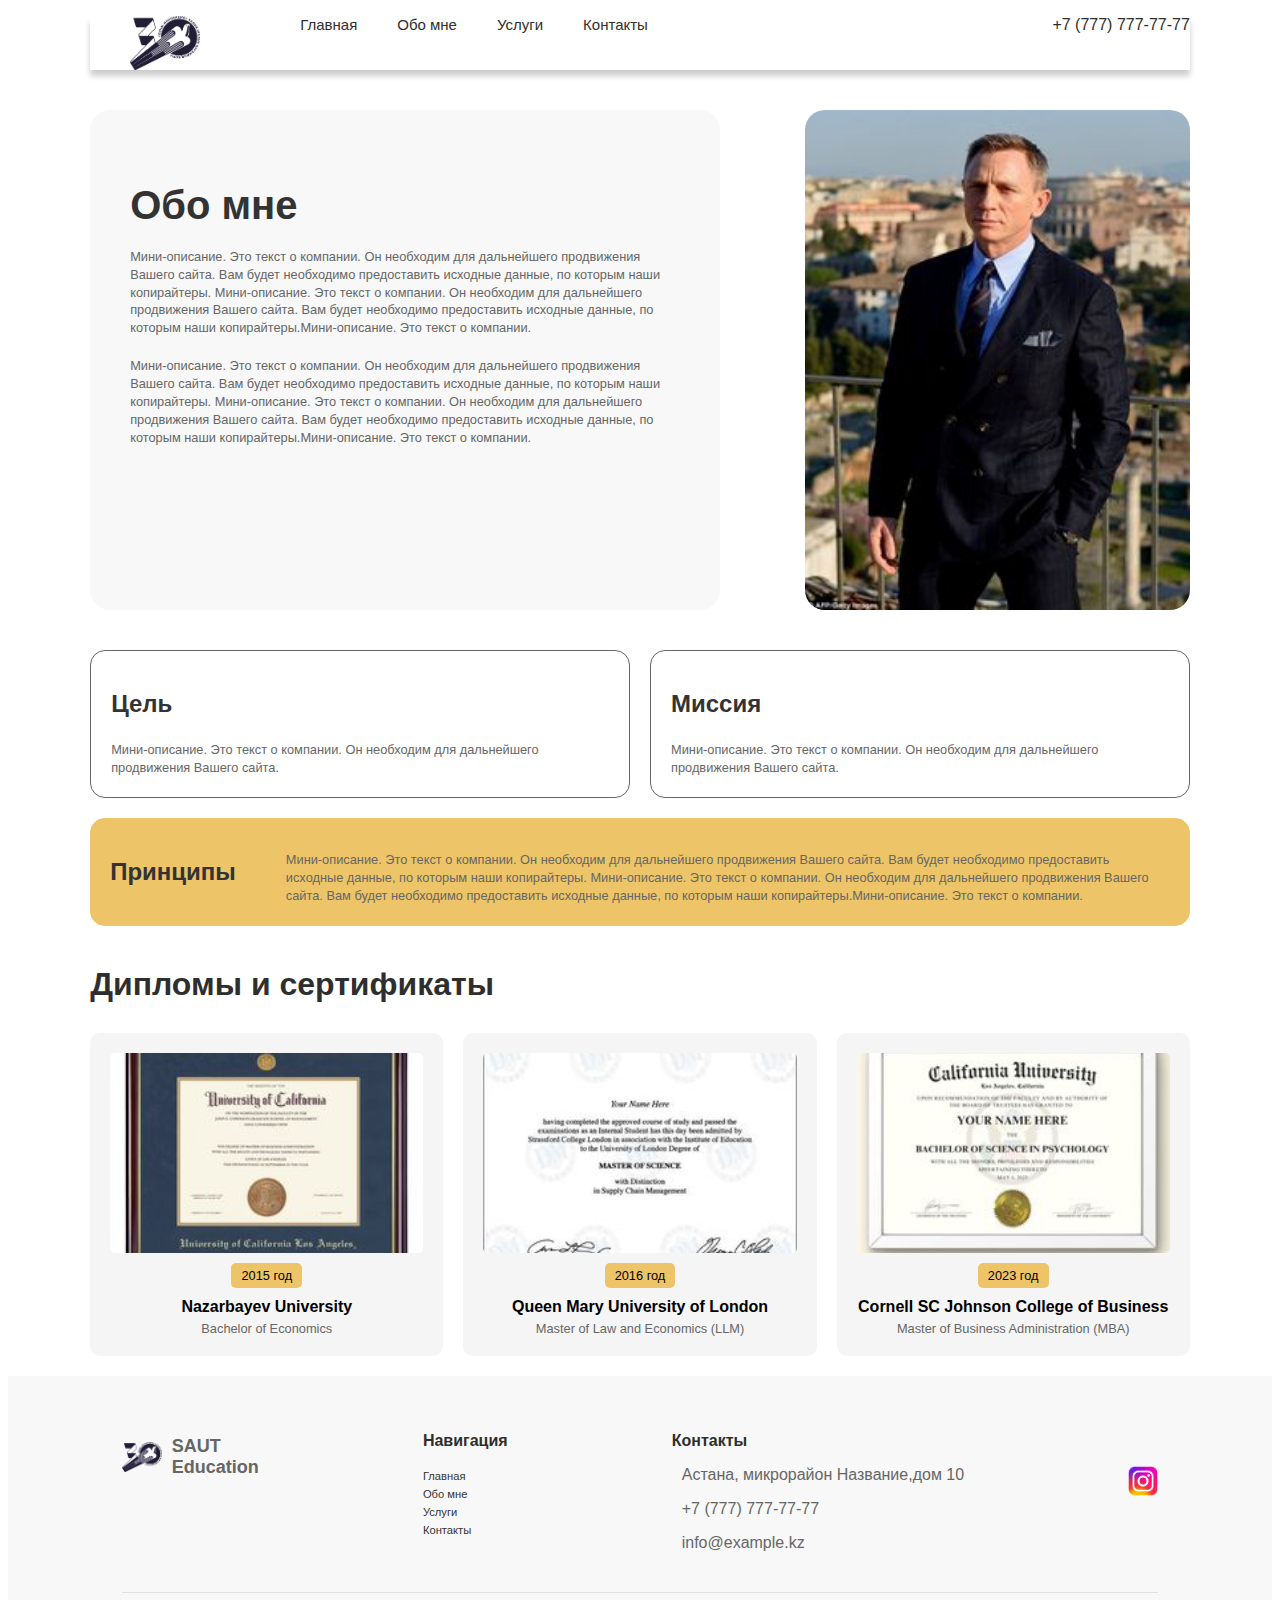
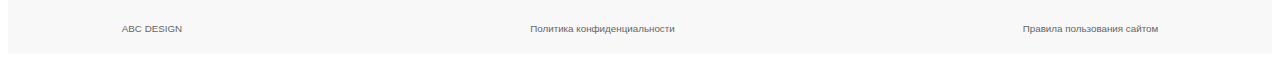
<file: page2.html>
<!DOCTYPE html>
<html lang="en">
  <head>
    <meta charset="UTF-8" />
    <meta name="viewport" content="width=device-width, initial-scale=1.0" />
    <title>page1</title>
    <link rel="stylesheet" href="pages.css" />
  </head>
  <body>
    <script src="script.js"></script>
    <header>
      <nav class="nav-header">
        <ul>
          <img
            src="./images/logos/katev.png"
            alt="SAUT Education Logo"
            width="70px"
            height="auto"
          />

          <li><a href="#">Главная</a></li>
          <li><a href="#">Обо мне</a></li>
          <li><a href="#">Услуги</a></li>
          <li><a href="#">Контакты</a></li>

          <div class="contact-info">
            <a href="tel:+77777777777">+7 (777) 777-77-77</a>
          </div>
        </ul>
      </nav>
    </header>
    <main>
      <section class="about-me">
        <div class="about-content">
          <h2>Обо мне</h2>
          <p>
            Мини-описание. Это текст о компании. Он необходим для дальнейшего
            продвижения Вашего сайта. Вам будет необходимо предоставить исходные
            данные, по которым наши копирайтеры. Мини-описание. Это текст о
            компании. Он необходим для дальнейшего продвижения Вашего сайта. Вам
            будет необходимо предоставить исходные данные, по которым наши
            копирайтеры.Мини-описание. Это текст о компании.
          </p>
          <p>
            Мини-описание. Это текст о компании. Он необходим для дальнейшего
            продвижения Вашего сайта. Вам будет необходимо предоставить исходные
            данные, по которым наши копирайтеры. Мини-описание. Это текст о
            компании. Он необходим для дальнейшего продвижения Вашего сайта. Вам
            будет необходимо предоставить исходные данные, по которым наши
            копирайтеры.Мини-описание. Это текст о компании.
          </p>
        </div>
        <div class="about-image">
          <img src="./images/logos/about-me.jpg" alt="Профессиональное фото" />
        </div>
      </section>

      <section class="company-info">
        <div class="info-container">
          <div class="info-card">
            <h2>Цель</h2>
            <p>
              Мини-описание. Это текст о компании. Он необходим для дальнейшего
              продвижения Вашего сайта.
            </p>
          </div>
          <div class="info-card">
            <h2>Миссия</h2>
            <p>
              Мини-описание. Это текст о компании. Он необходим для дальнейшего
              продвижения Вашего сайта.
            </p>
          </div>
        </div>
        <div class="principles">
          <h2>Принципы</h2>
          <p>
            Мини-описание. Это текст о компании. Он необходим для дальнейшего
            продвижения Вашего сайта. Вам будет необходимо предоставить исходные
            данные, по которым наши копирайтеры. Мини-описание. Это текст о
            компании. Он необходим для дальнейшего продвижения Вашего сайта. Вам
            будет необходимо предоставить исходные данные, по которым наши
            копирайтеры.Мини-описание. Это текст о компании.
          </p>
        </div>
      </section>
      <section>
        <h1>Дипломы и сертификаты</h1>

        <div class="certificate-container">
          <div class="certificate">
            <img
              src="./images/logos/nazarbaev.jpg"
              alt="Nazarbayev University Diploma"
            />
            <div class="year">2015 год</div>
            <div class="university">Nazarbayev University</div>
            <div class="degree">Bachelor of Economics</div>
          </div>
          <div class="certificate">
            <img
              src="./images/logos/london.jpg"
              alt="Queen Mary University of London Diploma"
            />
            <div class="year">2016 год</div>
            <div class="university">Queen Mary University of London</div>
            <div class="degree">Master of Law and Economics (LLM)</div>
          </div>
          <div class="certificate">
            <img
              src="./images/logos/colledge.jpg"
              alt="Cornell University Diploma"
            />
            <div class="year">2023 год</div>
            <div class="university">Cornell SC Johnson College of Business</div>
            <div class="degree">Master of Business Administration (MBA)</div>
          </div>
        </div>
      </section>
    </main>
    <footer class="site-footer">
      <div class="footer-content">
        <div class="footer-logo">
          <img src="./images/logos/katev.png" alt="SAUT Education Logo" />
          <span
            >SAUT <br />
            Education</span
          >
        </div>
        <nav class="footer-nav">
          <h3>Навигация</h3>
          <ul>
            <li><a href="#">Главная</a></li>
            <li><a href="#">Обо мне</a></li>
            <li><a href="#">Услуги</a></li>
            <li><a href="#">Контакты</a></li>
          </ul>
        </nav>
        <div class="footer-contact">
          <h3>Контакты</h3>
          <p>
            <i class="icon-location"></i> Астана, микрорайон Название,дом 10
          </p>
          <p><i class="icon-phone"></i> +7 (777) 777-77-77</p>
          <p><i class="icon-email"></i> info@example.kz</p>
        </div>
        <div class="footer-social">
          <a href="#" class="instagram-icon">
            <img src="./images/logos/insta.png" alt="Instagram" />
          </a>
        </div>
      </div>
      <div class="footer-bottom">
        <p>ABC DESIGN</p>
        <p>Политика конфиденциальности</p>
        <p>Правила пользования сайтом</p>
      </div>
    </footer>
  </body>
</html>
</file>
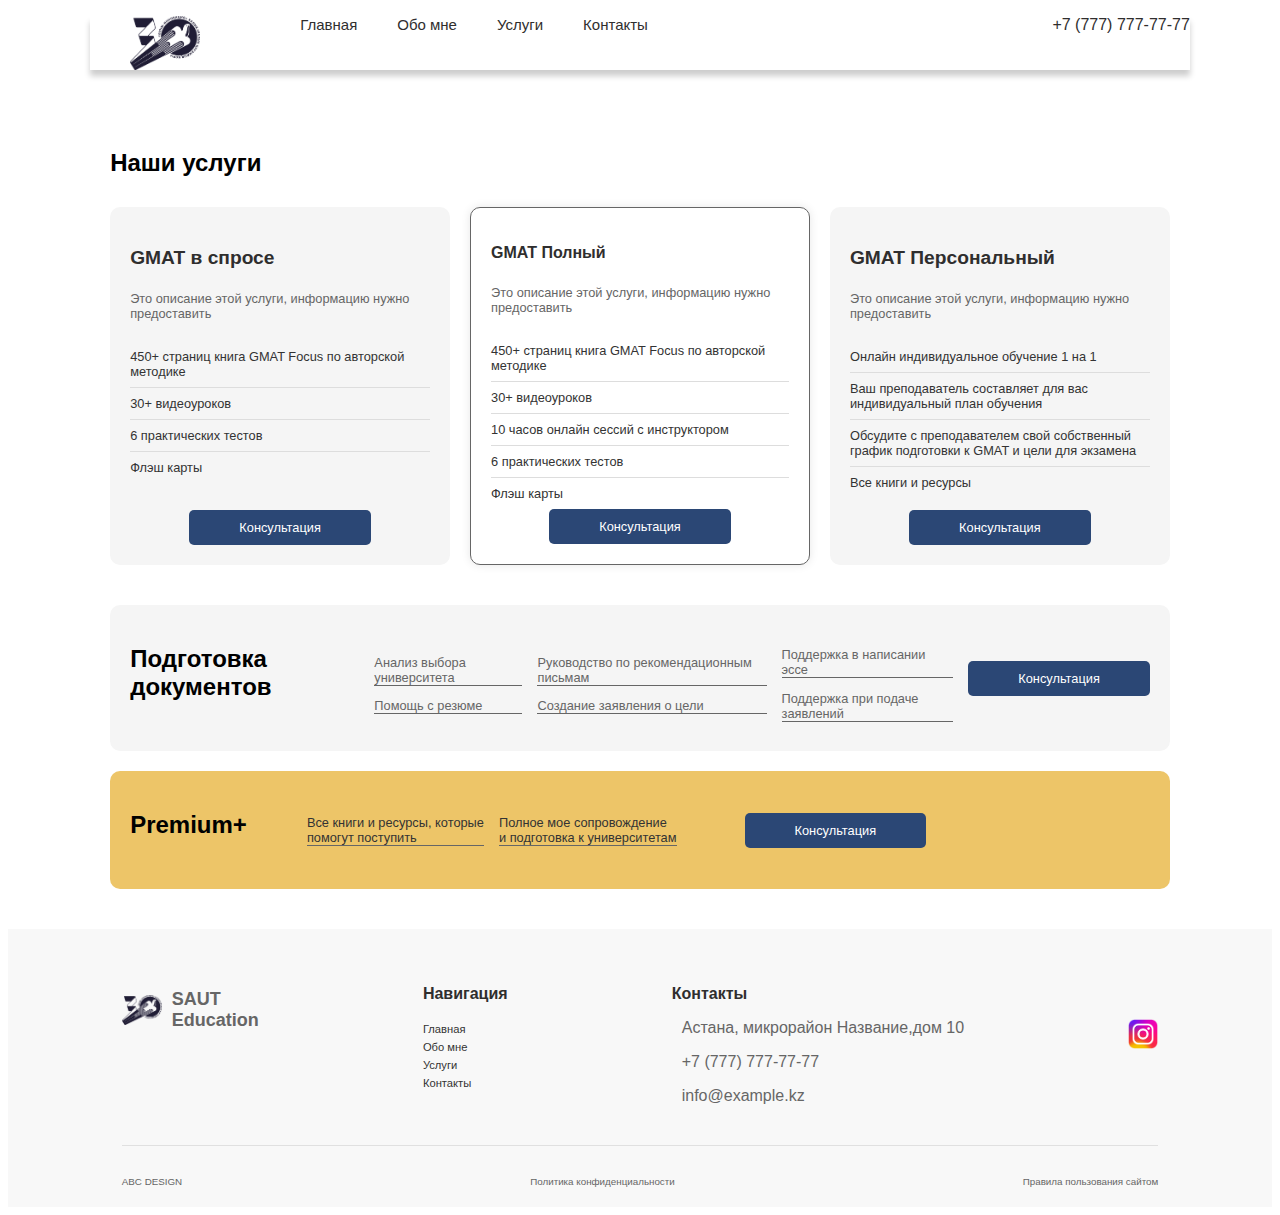
<file: page3.html>
<!DOCTYPE html>
<html lang="en">
  <head>
    <meta charset="UTF-8" />
    <meta name="viewport" content="width=device-width, initial-scale=1.0" />
    <title>page1</title>
    <link rel="stylesheet" href="pages.css" />
  </head>
  <body>
    <script src="script.js"></script>
    <header>
      <nav class="nav-header">
        <ul>
          <img
            src="./images/logos/katev.png"
            alt="SAUT Education Logo"
            width="70px"
            height="auto"
          />

          <li><a href="#">Главная</a></li>
          <li><a href="#">Обо мне</a></li>
          <li><a href="#">Услуги</a></li>
          <li><a href="#">Контакты</a></li>

          <div class="contact-info">
            <a href="tel:+77777777777">+7 (777) 777-77-77</a>
          </div>
        </ul>
      </nav>
    </header>
    <main>
      <section>
        <div class="services">
          <h2 class="services-title">Наши услуги</h2>
          <div class="services-grid">
            <div class="service-card">
              <h3>GMAT в спросе</h3>
              <p>Это описание этой услуги, информацию нужно предоставить</p>
              <ul class="service-card-features">
                <li>450+ страниц книга GMAT Focus по авторской методике</li>
                <li>30+ видеоуроков</li>
                <li>6 практических тестов</li>
                <li>Флэш карты</li>
              </ul>
              <button class="service-card-button">Консультация</button>
            </div>
            <div class="service-card-highlighted">
              <h3>GMAT Полный</h3>
              <p>Это описание этой услуги, информацию нужно предоставить</p>
              <ul class="service-card-features">
                <li>450+ страниц книга GMAT Focus по авторской методике</li>
                <li>30+ видеоуроков</li>
                <li>10 часов онлайн сессий с инструктором</li>
                <li>6 практических тестов</li>
                <li>Флэш карты</li>
              </ul>
              <button class="service-card-button">Консультация</button>
            </div>
            <div class="service-card">
              <h3>GMAT Персональный</h3>
              <p>Это описание этой услуги, информацию нужно предоставить</p>
              <ul class="service-card-features">
                <li>Онлайн индивидуальное обучение 1 на 1</li>
                <li>
                  Ваш преподаватель составляет для вас индивидуальный план
                  обучения
                </li>
                <li>
                  Обсудите с преподавателем свой собственный график подготовки к
                  GMAT и цели для экзамена
                </li>
                <li>Все книги и ресурсы</li>
              </ul>
              <button class="service-card-button">Консультация</button>
            </div>
          </div>
        </div>
      </section>
      <section>
        <div class="services">
          <div class="document-preparation">
            <h2>Подготовка документов</h2>
            <div class="service-items">
              <div>
                <p>Анализ выбора университета</p>
                <p>Помощь с резюме</p>
              </div>
              <div>
                <p>Руководство по рекомендационным письмам</p>
                <p>Создание заявления о цели</p>
              </div>
              <div>
                <p>Поддержка в написании эссе</p>
                <p>Поддержка при подаче заявлений</p>
              </div>
            </div>
            <button class="service-card-button2">Консультация</button>
          </div>

          <div class="premium-service">
            <h2 style="margin-right: 60px">Premium+</h2>
            <div class="premium-items">
              <p>
                Все книги и ресурсы, которые <br />
                помогут поступить
              </p>
              <p>
                Полное мое сопровождение <br />
                и подготовка к университетам
              </p>
            </div>
            <button class="service-card-button2">Консультация</button>
          </div>
        </div>
      </section>
    </main>
    <footer class="site-footer">
      <div class="footer-content">
        <div class="footer-logo">
          <img src="./images/logos/katev.png" alt="SAUT Education Logo" />
          <span
            >SAUT <br />
            Education</span
          >
        </div>
        <nav class="footer-nav">
          <h3>Навигация</h3>
          <ul>
            <li><a href="#">Главная</a></li>
            <li><a href="#">Обо мне</a></li>
            <li><a href="#">Услуги</a></li>
            <li><a href="#">Контакты</a></li>
          </ul>
        </nav>
        <div class="footer-contact">
          <h3>Контакты</h3>
          <p>
            <i class="icon-location"></i> Астана, микрорайон Название,дом 10
          </p>
          <p><i class="icon-phone"></i> +7 (777) 777-77-77</p>
          <p><i class="icon-email"></i> info@example.kz</p>
        </div>
        <div class="footer-social">
          <a href="#" class="instagram-icon">
            <img src="./images/logos/insta.png" alt="Instagram" />
          </a>
        </div>
      </div>
      <div class="footer-bottom">
        <p>ABC DESIGN</p>
        <p>Политика конфиденциальности</p>
        <p>Правила пользования сайтом</p>
      </div>
    </footer>
  </body>
</html>
</file>
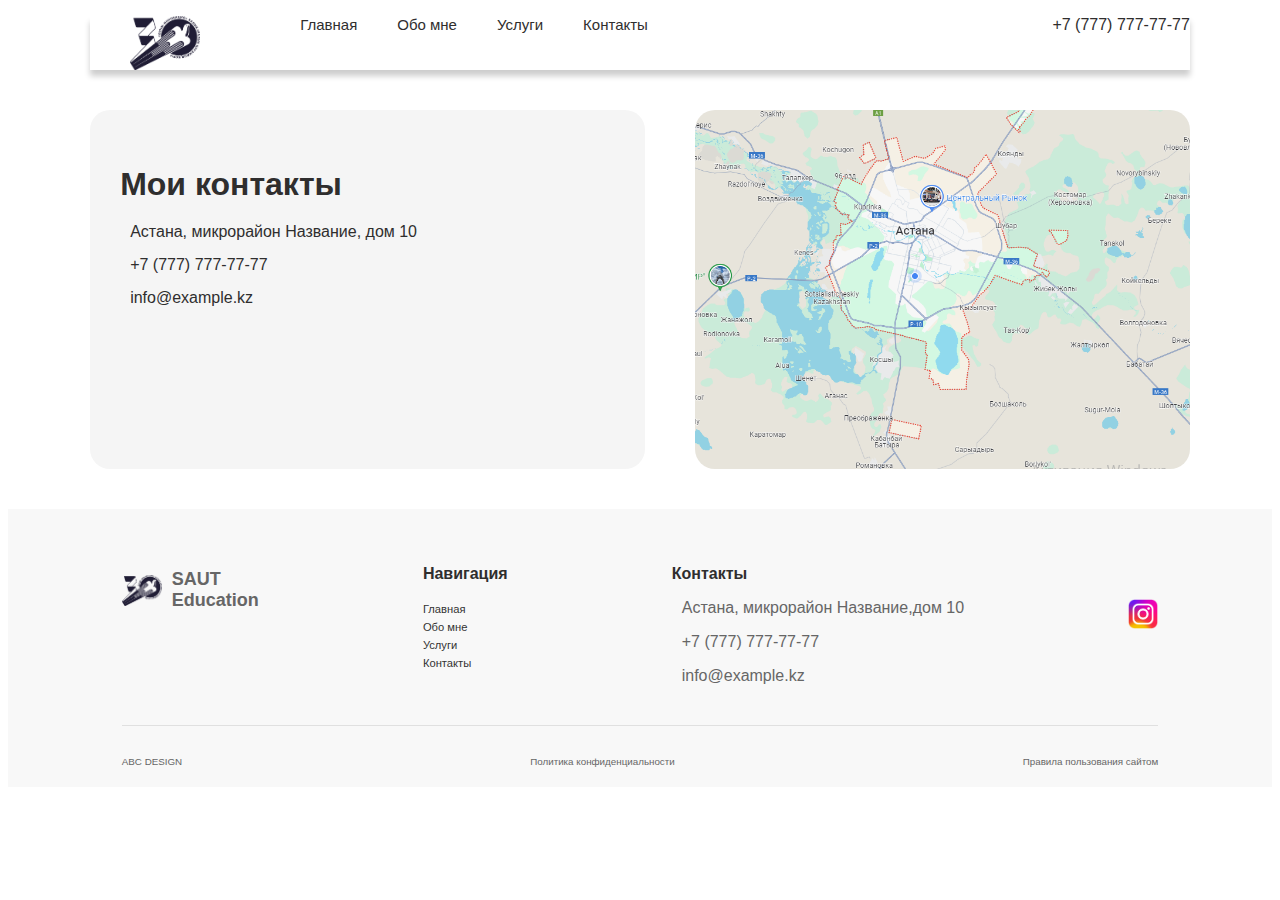
<file: page4.html>
<!DOCTYPE html>
<html lang="en">
  <head>
    <meta charset="UTF-8" />
    <meta name="viewport" content="width=device-width, initial-scale=1.0" />
    <title>page1</title>
    <link rel="stylesheet" href="pages.css" />
  </head>
  <body>
    <script src="script.js"></script>
    <header>
      <nav class="nav-header">
        <ul>
          <img
            src="./images/logos/katev.png"
            alt="SAUT Education Logo"
            width="70px"
            height="auto"
          />

          <li><a href="#">Главная</a></li>
          <li><a href="#">Обо мне</a></li>
          <li><a href="#">Услуги</a></li>
          <li><a href="#">Контакты</a></li>

          <div class="contact-info">
            <a href="tel:+77777777777">+7 (777) 777-77-77</a>
          </div>
        </ul>
      </nav>
    </header>
    <main>
      <section>
        <div class="contact-section">
          <div class="contact-infoo">
            <h2>Мои контакты</h2>
            <ul>
              <li>
                <i></i>
                Астана, микрорайон Название, дом 10
              </li>
              <li>
                <i></i>
                +7 (777) 777-77-77
              </li>
              <li>
                <i></i>
                info@example.kz
              </li>
            </ul>
          </div>
          <div class="map-container">
            <img
              src="./images/logos/astanamap.png"
              alt="Map of Astana"
              class="map-image"
            />
          </div>
        </div>
      </section>
    </main>
    <footer class="site-footer">
      <div class="footer-content">
        <div class="footer-logo">
          <img src="./images/logos/katev.png" alt="SAUT Education Logo" />
          <span
            >SAUT <br />
            Education</span
          >
        </div>
        <nav class="footer-nav">
          <h3>Навигация</h3>
          <ul>
            <li><a href="#">Главная</a></li>
            <li><a href="#">Обо мне</a></li>
            <li><a href="#">Услуги</a></li>
            <li><a href="#">Контакты</a></li>
          </ul>
        </nav>
        <div class="footer-contact">
          <h3>Контакты</h3>
          <p>
            <i class="icon-location"></i> Астана, микрорайон Название,дом 10
          </p>
          <p><i class="icon-phone"></i> +7 (777) 777-77-77</p>
          <p><i class="icon-email"></i> info@example.kz</p>
        </div>
        <div class="footer-social">
          <a href="#" class="instagram-icon">
            <img src="./images/logos/insta.png" alt="Instagram" />
          </a>
        </div>
      </div>
      <div class="footer-bottom">
        <p>ABC DESIGN</p>
        <p>Политика конфиденциальности</p>
        <p>Правила пользования сайтом</p>
      </div>
    </footer>
  </body>
</html>
</file>
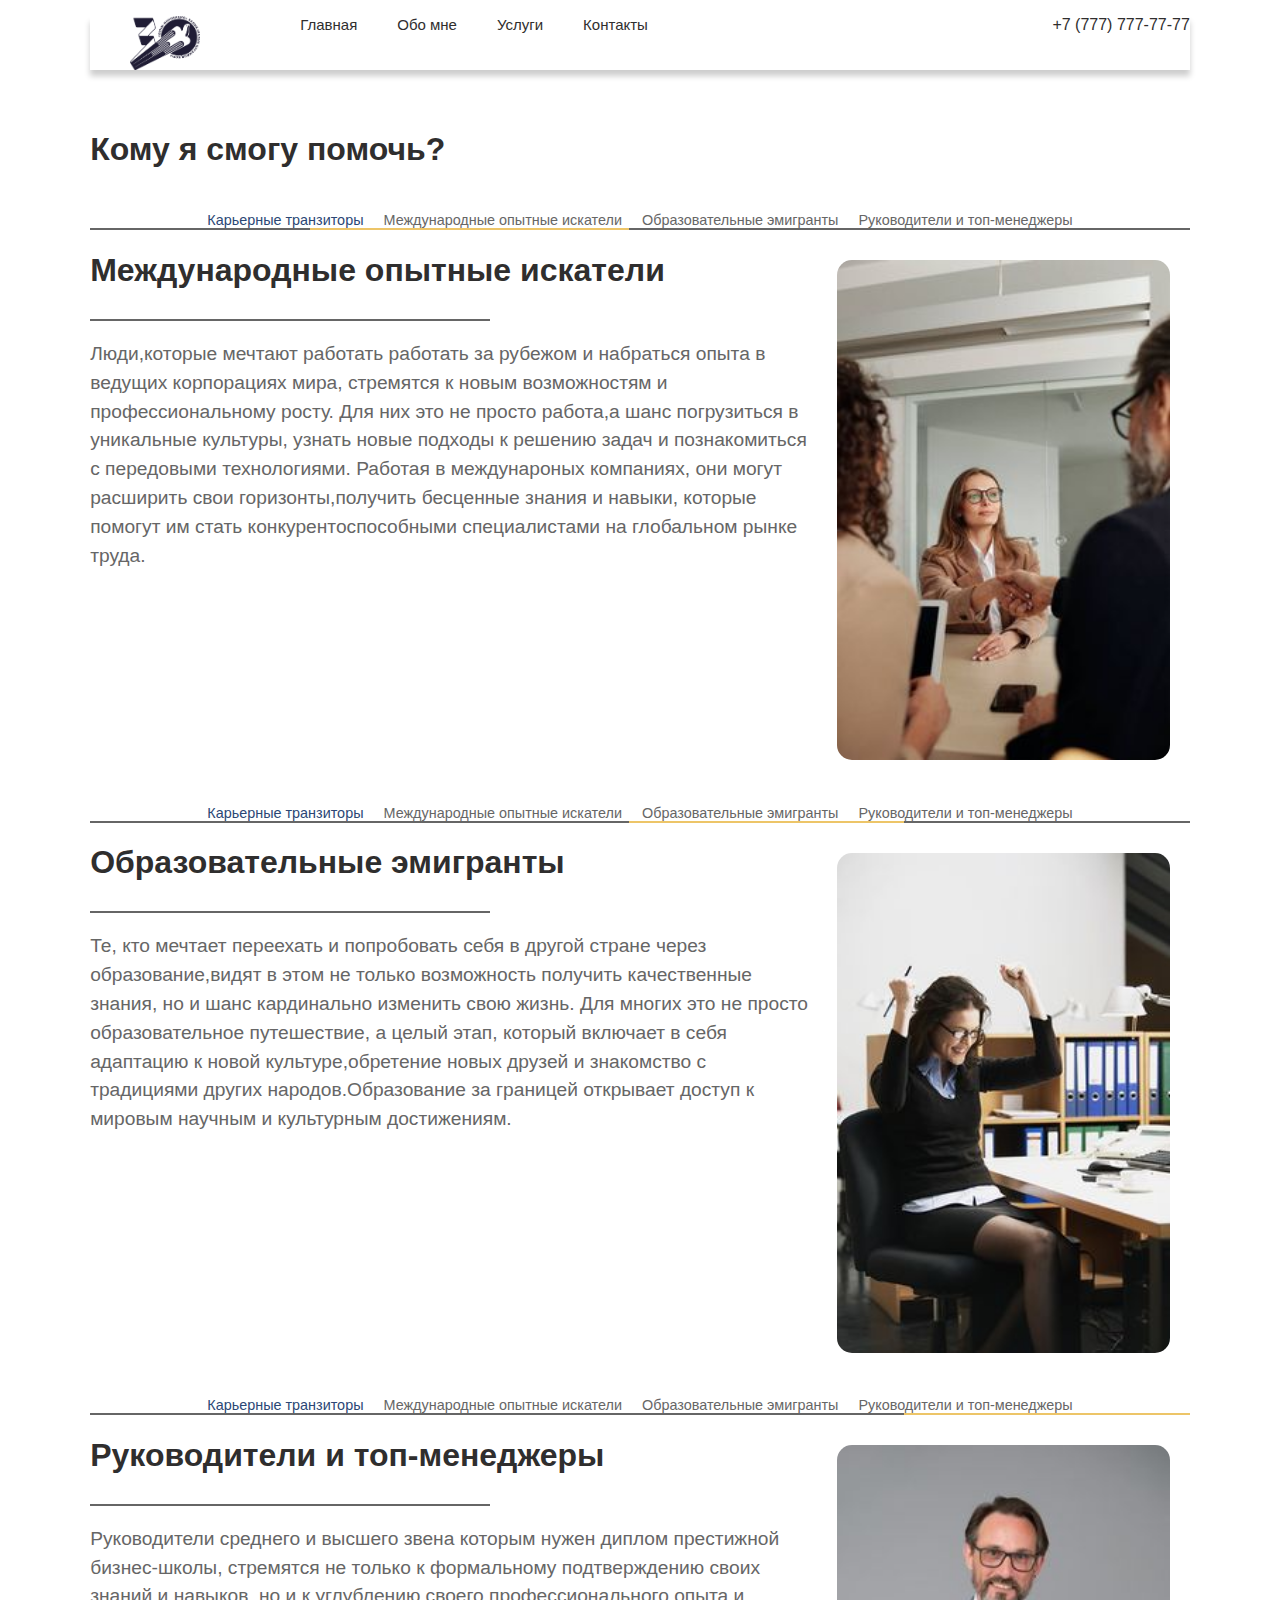
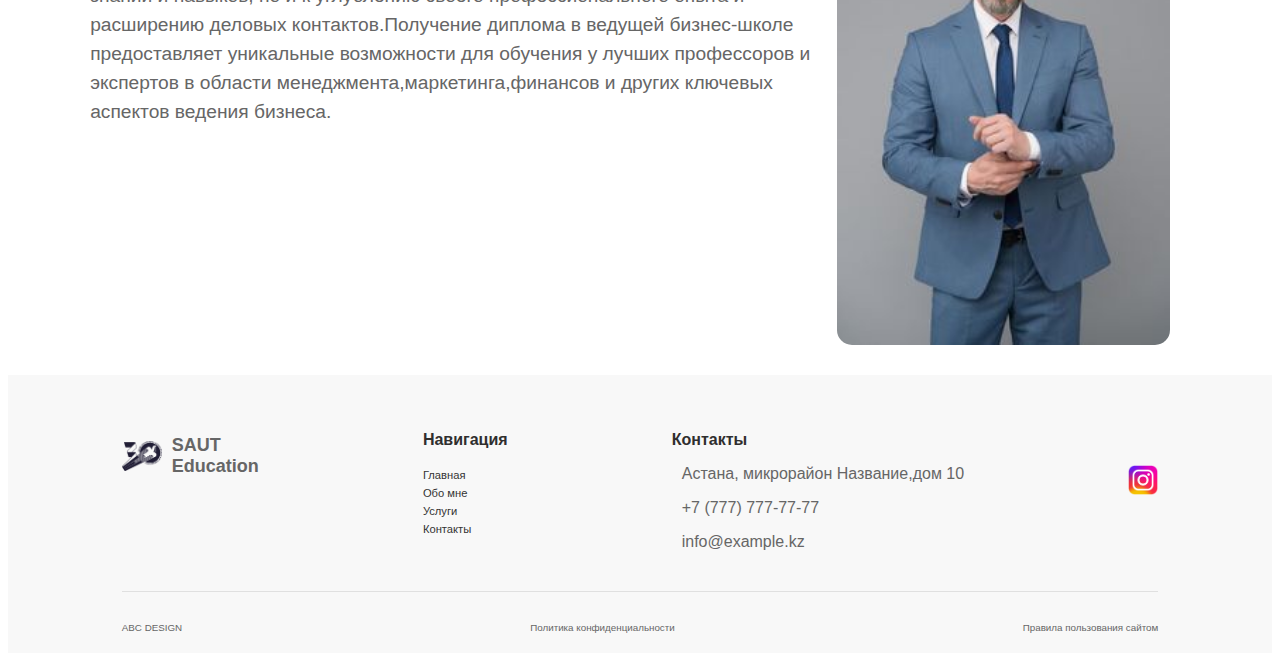
<file: page5.html>
<!DOCTYPE html>
<html lang="en">
  <head>
    <meta charset="UTF-8" />
    <meta name="viewport" content="width=device-width, initial-scale=1.0" />
    <title>page1</title>
    <link rel="stylesheet" href="pages.css" />
  </head>
  <body>
    <script src="script.js"></script>
    <header>
      <nav class="nav-header">
        <ul>
          <img
            src="./images/logos/katev.png"
            alt="SAUT Education Logo"
            width="70px"
            height="auto"
          />

          <li><a href="#">Главная</a></li>
          <li><a href="#">Обо мне</a></li>
          <li><a href="#">Услуги</a></li>
          <li><a href="#">Контакты</a></li>

          <div class="contact-info">
            <a href="tel:+77777777777">+7 (777) 777-77-77</a>
          </div>
        </ul>
      </nav>
    </header>

    <main>
      <div class="help-container">
        <h1>Кому я смогу помочь?</h1>
        <div class="flex-p">
          <p style="color: #2b4775">Карьерные транзиторы</p>
          <p>Международные опытные искатели</p>
          <p>Образовательные эмигранты</p>
          <p>Руководители и топ-менеджеры</p>
        </div>
      </div>
      <div class="line2"></div>
      <div class="manwoman-container">
        <div class="manwoman-content">
          <h1>Международные опытные искатели</h1>
          <div class="underline-h1"></div>
          <p style="font-size: 1.2em; line-height: 1.5em">
            Люди,которые мечтают работать работать за рубежом и набраться опыта
            в ведущих корпорациях мира, стремятся к новым возможностям и
            профессиональному росту. Для них это не просто работа,а шанс
            погрузиться в уникальные культуры, узнать новые подходы к решению
            задач и познакомиться с передовыми технологиями. Работая в
            междунароных компаниях, они могут расширить свои горизонты,получить
            бесценные знания и навыки, которые помогут им стать
            конкурентоспособными специалистами на глобальном рынке труда.
          </p>
        </div>
        <img
          src="./images/logos/womanandman.jpg"
          alt="womanworking"
          class="image-manwoman"
        />
      </div>
      <div class="help-container">
        <div class="flex-p">
          <p style="color: #2b4775">Карьерные транзиторы</p>
          <p>Международные опытные искатели</p>
          <p>Образовательные эмигранты</p>
          <p>Руководители и топ-менеджеры</p>
        </div>
      </div>
      <div class="line3"></div>
      <div class="manwoman-container">
        <div class="manwoman-content">
          <h1>Образовательные эмигранты</h1>
          <div class="underline-h1"></div>
          <p style="font-size: 1.2em; line-height: 1.5em">
            Те, кто мечтает переехать и попробовать себя в другой стране через
            образование,видят в этом не только возможность получить качественные
            знания, но и шанс кардинально изменить свою жизнь. Для многих это не
            просто образовательное путешествие, а целый этап, который включает в
            себя адаптацию к новой культуре,обретение новых друзей и знакомство
            с традициями других народов.Образование за границей открывает доступ
            к мировым научным и культурным достижениям.
          </p>
        </div>
        <img
          src="./images/logos/happy.jpg"
          alt="womanworking"
          class="image-manwoman"
        />
      </div>
      <div class="help-container">
        <div class="flex-p">
          <p style="color: #2b4775">Карьерные транзиторы</p>
          <p>Международные опытные искатели</p>
          <p>Образовательные эмигранты</p>
          <p>Руководители и топ-менеджеры</p>
        </div>
      </div>
      <div class="line4"></div>
      <div class="manwoman-container">
        <div class="manwoman-content">
          <h1>Руководители и топ-менеджеры</h1>
          <div class="underline-h1"></div>
          <p style="font-size: 1.2em; line-height: 1.5em">
            Руководители среднего и высшего звена которым нужен диплом
            престижной бизнес-школы, стремятся не только к формальному
            подтверждению своих знаний и навыков, но и к углублению своего
            профессионального опыта и расширению деловых контактов.Получение
            диплома в ведущей бизнес-школе предоставляет уникальные возможности
            для обучения у лучших профессоров и экспертов в области
            менеджмента,маркетинга,финансов и других ключевых аспектов ведения
            бизнеса.
          </p>
        </div>
        <img
          src="./images/logos/director.jpg"
          alt="womanworking"
          class="image-manwoman"
        />
      </div>
    </main>
    <footer class="site-footer">
      <div class="footer-content">
        <div class="footer-logo">
          <img src="./images/logos/katev.png" alt="SAUT Education Logo" />
          <span
            >SAUT <br />
            Education</span
          >
        </div>
        <nav class="footer-nav">
          <h3>Навигация</h3>
          <ul>
            <li><a href="#">Главная</a></li>
            <li><a href="#">Обо мне</a></li>
            <li><a href="#">Услуги</a></li>
            <li><a href="#">Контакты</a></li>
          </ul>
        </nav>
        <div class="footer-contact">
          <h3>Контакты</h3>
          <p>
            <i class="icon-location"></i> Астана, микрорайон Название,дом 10
          </p>
          <p><i class="icon-phone"></i> +7 (777) 777-77-77</p>
          <p><i class="icon-email"></i> info@example.kz</p>
        </div>
        <div class="footer-social">
          <a href="#" class="instagram-icon">
            <img src="./images/logos/insta.png" alt="Instagram" />
          </a>
        </div>
      </div>
      <div class="footer-bottom">
        <p>ABC DESIGN</p>
        <p>Политика конфиденциальности</p>
        <p>Правила пользования сайтом</p>
      </div>
    </footer>
  </body>
</html>
</file>
<file: pages.css>
body {
  color: black;
  font-family: Arial, Helvetica, sans-serif;
  overflow-y: hidden;
  scrollbar-width: 0;
}

header {
  width: 87%;
  margin: 0 auto;
  box-shadow: 0 6px 6px 0px rgba(0, 0, 0, 0.2);
  margin-bottom: 40px;
}
nav ul {
  list-style: none;
  display: flex;
  gap: 40px;
}
nav ul img {
  margin-right: 60px;
}

nav ul li {
  display: inline;
  align-items: center;
}

nav ul li a {
  font-size: 15px;
  text-decoration: none;
  color: #2f2e2e;
}
.contact-info {
  margin-left: auto;
}
.contact-info a {
  text-decoration: dashed;
  color: #2f2e2e;
}
main {
  width: 87%;
  margin: 0 auto;
}

.container {
  display: flex;
  background-color: #f5f5f5;
  max-width: 1200px;
  padding: 40px;

  height: 400px;
  margin-top: 150px;

  margin: 0 auto;
  border-radius: 25px;
}
.content {
  flex: 1;
  padding-right: 40px;
}
h1 {
  font-size: 2.5em;
  margin-bottom: 20px;
  color: #2f2e2e;
}
.highlight {
  background-color: #ead978;
  padding: 3px 5px;
}
p {
  font-size: 1em;
  margin-bottom: 10px;
  color: #2f2e2e;
}

.small-text {
  font-size: 1em;
  color: #666;
}

.cta-button {
  background-color: #2c3e50;
  color: white;
  border: none;
  border-radius: 17px;
  padding: 20px 40px;
  font-size: 0.6em;
  cursor: pointer;
  margin-top: 20px;
  text-transform: uppercase;
}

.image-container {
  position: relative;
  flex-basis: 46%;
  bottom: 100px;
}
.consultant-image {
  height: 135%;
  width: 120%;
  top: 100px;
}
.name-tag {
  position: absolute;
  bottom: 20px;
  right: 250px;
  text-align: right;
}
.name-tag p {
  margin: 0;
}
.role {
  font-size: 0.8em;
  color: #666;
}

.help-container {
  display: flex;
  flex-direction: column;
}

.flex-p {
  display: flex;
  justify-content: center;
  gap: 20px;
}
.flex-p p {
  font-size: 0.9em;
}
.line {
  height: 2px;
  background: linear-gradient(to right, rgb(237, 197, 104) 19%, #666 10% 100%);
}
.woman-container {
  display: flex;

  width: 91%;
}
span {
  font-size: 1em;
  color: #666;
}
.image-woman {
  width: 40%;
  height: 450px;
  margin: 40px;
  border-radius: 15px;
}
.woman-content {
  flex: 1;
  padding: 40px 20px;
}
.underline-h1 {
  height: 2px;
  width: 55%;
  background: #666;
}

.univer-container {
  display: flex;
  max-width: 1200px;

  font-family: Arial, sans-serif;
}

.main-content {
  flex: 1;
  background-color: #2b4775;
  color: white;
  padding: 30px;
  border-radius: 15px;
  position: relative;
}

.main-content h1 {
  margin-bottom: 20px;
  font-size: 2em;
  color: white;
}

.image2-container {
  bottom: 0px;
  margin: 0 auto;
}

.grad-cap {
  width: 200px;
  height: auto;
}

.info-blocks {
  flex: 1;
  display: flex;
  flex-wrap: wrap;
  gap: 20px;
  padding-left: 20px;
  font-size: 0.8em;
}

.info-block {
  padding: 20px;
  border-radius: 10px;
  width: calc(50% - 10px);
}
.info-block-flex {
  display: flex;
  gap: 10px;
}
.vertical-divider {
  width: 1px;
  background-color: #666;
  height: 100px;
  margin-top: 25px;
}

.icon {
  font-size: 24px;
  margin-bottom: 10px;
}

.light {
  background-color: #f8f8f8;
  width: 100%;
}

.yellow {
  background-color: rgb(237, 197, 104);
  width: 100%;
  position: relative;
}

h3 {
  font-size: 1.2em;
  margin-bottom: 10px;
}

.order-container {
  display: flex;
  max-width: 1200px;
  margin-top: 100px;
  background-color: #f5f5f5;
  border-radius: 20px;
}

.content {
  flex-basis: 20%;
  padding: 40px;
  flex: 3;
}

p {
  font-size: 16px;
  color: #666;
  margin-bottom: 30px;
}

form {
  display: flex;
  flex-direction: column;
  gap: 15px;
}
.inputs {
  display: flex;
  gap: 15px;
}

input {
  padding: 10px;
  border: 1px solid #ddd;
  border-radius: 8px;
  font-size: 0.8em;
  flex: 1;
}

button {
  background-color: #2b4775;
  color: white;
  border: none;
  padding: 15px;
  border-radius: 8px;
}

.image3-container {
  flex: 2;
}

.img3 {
  width: 100%;
  height: 100%;
  object-fit: cover;
  border-top-right-radius: 15px;
  border-bottom-right-radius: 15px;
}

@media (max-width: 768px) {
  .container {
    flex-direction: column;
  }

  .image-container {
    order: -1;
  }
}

.experience-grid {
  display: grid;
  grid-template-columns: repeat(3, 1fr);
  gap: 20px;
  max-width: 1200px;
  margin-top: 50px;
}

.experience-item {
  background-color: #f5f5f5;
  border-radius: 10px;
  padding: 20px;
  display: flex;
  flex-direction: column;
  height: 200px;
}

.experience-item.highlight {
  background-color: white;
  box-shadow: 0 0 10px rgba(0, 0, 0, 0.1);
}

h3 {
  font-size: 1em;
  margin-bottom: 10px;
  color: #2f2e2e;
}

p {
  font-size: 0.7em;
  color: #666;
  margin-bottom: 0;
}

@media (max-width: 768px) {
  .experience-grid {
    grid-template-columns: 1fr;
  }
}

.container4 {
  display: flex;
  max-width: 1200px;

  margin: 50px auto;
}

.content4 {
  flex: 2;
  padding-right: 30px;
}

h1 {
  font-size: 2em;
  margin-bottom: 30px;
  color: #2f2e2e;
}
.features h3 {
  font-size: 1em;
  margin-bottom: 10px;
  color: #2f2e2e;
}

.features p {
  font-size: 0.9em;
  color: #666;
  margin-bottom: 0;
}

.features {
  display: grid;
  grid-template-columns: repeat(2, 1fr);
  gap: 30px;
}
.image4-container {
  flex-basis: 35%;
}
.instructor-image {
  width: 100%;
  height: 100%;
  object-fit: cover;
  border-radius: 15px;
}

@media (max-width: 768px) {
  .container4 {
    flex-direction: column;
  }

  .features {
    grid-template-columns: 1fr;
  }

  .image4-container {
    order: -1;
    margin-bottom: 40px;
  }
}

.services {
  max-width: 1200px;
  margin: 0 auto;
  padding: 20px;
}

.services h2 {
  font-size: 2.5em;
  margin-bottom: 30px;
}

.services-grid {
  display: grid;
  grid-template-columns: repeat(3, 1fr);
  gap: 20px;
}

.service-card {
  background-color: #f5f5f5;
  border-radius: 10px;
  padding: 20px;
  display: flex;
  flex-direction: column;
}

.service-card-highlighted {
  background-color: white;
  box-shadow: 0 0 10px rgba(0, 0, 0, 0.1);
  border: solid 1px #666;
  border-radius: 10px;
  padding: 20px;
  display: flex;
  flex-direction: column;
}
.service-card-highlighted p {
  font-size: 0.8em;
  color: #666;
  margin-bottom: 20px;
}

.service-card h3 {
  font-size: 1.2em;
  margin-bottom: 10px;
}

.service-card p {
  font-size: 0.8em;
  color: #666;
  margin-bottom: 20px;
}

.service-card-features {
  list-style-type: none;
  padding: 0;
  margin: 0;
  flex-grow: 1;
}

.service-card-features li {
  font-size: 0.8em;
  color: #333;
  padding: 8px 0;
  border-bottom: 1px solid #ddd;
}

.service-card-features li:last-child {
  border-bottom: none;
}

.service-card-button {
  background-color: #2b4775;
  color: white;
  border: none;
  border-radius: 5px;
  padding: 10px 50px;
  font-size: 0.8em;

  margin-top: 20px;
  align-self: flex-start;
  margin: 0 auto;
}

@media (max-width: 768px) {
  .servicesgrid {
    grid-template-columns: 1fr;
  }
}

.services {
  max-width: 1200px;
  margin: 0 auto;
  padding: 20px;
}

.document-preparation,
.premium-service {
  background-color: #f5f5f5;
  border-radius: 10px;
  padding: 20px;
  margin-bottom: 20px;
  display: flex;
}

.premium-service {
  background-color: rgb(237, 197, 104);
}

.services h2 {
  font-size: 1.5em;
}

.service-items,
.premium-items {
  display: flex;
  justify-content: space-between;
}
.premium-items {
  display: flex;
  justify-content: space-between;
  margin-right: 53px;
}

.service-items div,
.premium-items p {
  color: #333;
  margin-top: auto;
  margin-bottom: auto;
  margin-right: auto;
}

.service-items p,
.premium-items p {
  border-bottom: 1px solid #666;
  margin-right: 15px;
  font-size: 0.8em;
}
.service-card-button2 {
  background-color: #2b4775;
  color: white;
  border: none;
  border-radius: 5px;
  padding: 10px 50px;
  font-size: 0.8em;
  margin-top: 20px;
  align-self: flex-start;
  margin-top: auto;
  margin-bottom: auto;
}
.site-button {
  background-color: #2b4775;
  color: white;
  border: none;
  border-radius: 5px;
  padding: 10px 60px;
  font-size: 0.8em;

  margin-top: 20px;
  align-self: flex-start;
  margin: 0 auto;
}

.video-lectures {
  display: flex;
  justify-content: space-between;
  align-items: center;
  margin-top: 40px;
}

.lecture-content {
  flex: 1;
  padding-right: 40px;
}

.lecture-content p {
  font-size: 0.8em;
  color: #666;
  margin-bottom: 20px;
}

.video-previews {
  display: flex;
  gap: 20px;
}

.video-preview {
  width: 200px;
  height: 120px;

  border-radius: 10px;
}

@media (max-width: 768px) {
  .service-items,
  .premium-items,
  .video-lectures {
    flex-direction: column;
  }

  .video-previews {
    margin-top: 20px;
  }
}

.site-footer {
  background-color: #f8f8f8;
  padding: 40px 0 20px;
  font-family: Arial, sans-serif;
}

.footer-content {
  max-width: 1200px;
  width: 82%;
  margin: 0 auto;
  display: flex;
  justify-content: space-between;
  align-items: flex-start;
  padding-bottom: 30px;
  border-bottom: 1px solid #e0e0e0;
}

.footer-logo {
  display: flex;
  align-items: center;
  margin-top: 20px;
}

.footer-logo img {
  width: 40px;
  margin-right: 10px;
}

.footer-logo span {
  font-weight: bold;
  font-size: 18px;
}

.footer-nav h3,
.footer-contact h3 {
  font-size: 16px;
}

.footer-nav ul {
  list-style: none;
  padding: 0;
  display: flex;
  flex-direction: column;
  align-items: flex-start;
  gap: 0px;
}

.footer-nav ul li a {
  text-decoration: none;
  color: #333;
  font-size: 0.7em;
}

.footer-contact p {
  margin-bottom: 10px;
  display: flex;
  align-items: center;
  font-size: 1em;
}

.footer-contact i {
  margin-right: 10px;
  font-size: 18px;
}

.footer-social .instagram-icon img {
  width: 30px;
  height: 30px;
  margin-top: 50px;
}

.footer-bottom {
  width: 82%;
  max-width: 1200px;
  margin: 20px auto 0;
  display: flex;
  justify-content: space-between;
  font-size: 14px;
  color: #666;
}

@media (max-width: 768px) {
  .footer-content,
  .footer-bottom {
    flex-direction: column;
    align-items: center;
    text-align: center;
  }

  .footer-content > div {
    margin-bottom: 30px;
  }

  .footer-bottom p {
    margin-bottom: 10px;
  }
}

.about-me {
  display: flex;
  justify-content: space-between;
  gap: 50px;
  max-width: 1200px;
  margin: 40px auto;
}

.about-content {
  width: 50%;

  padding: 40px;
  background-color: #f8f8f8;
  border-radius: 20px;
}

.about-content h2 {
  font-size: 2.5em;
  color: #333;
  margin-bottom: 20px;
}

.about-content p {
  font-size: 0.8em;
  color: #666;
  line-height: 1.4;
  margin-bottom: 20px;
}

.about-image {
  width: 35%;
  height: 500px;
}

.about-image img {
  width: 100%;
  height: 100%;
  object-fit: fill;
  border-radius: 20px;
}

@media (max-width: 768px) {
  .about-me {
    flex-direction: column;
  }

  .about-image {
    order: -1;
  }

  .about-image img {
    border-radius: 20px;
  }
}

.company-info {
  max-width: 1200px;
  margin: 40px auto;
  font-family: Arial, sans-serif;
}

.info-container {
  display: flex;
  justify-content: space-between;
  gap: 20px;
  margin-bottom: 20px;
}

.info-card {
  flex: 1;
  display: flex;
  flex-direction: column;
  align-items: flex-start;
  background-color: #ffffff;
  border-radius: 15px;
  padding: 20px;
  border: solid 1px #666;
}

.info-card h2 {
  font-size: 1.5em;
  color: #333;
  margin-bottom: 10px;
}

.info-card p,
.principles p {
  font-size: 0.8em;
  color: #666;
  line-height: 1.4;
}

.principles {
  background-color: rgb(237, 197, 104);
  border-radius: 15px;
  padding: 20px;
  display: flex;
  gap: 50px;
}

.principles h2 {
  font-size: 1.5em;
  color: #333;
}

@media (max-width: 768px) {
  .info-container {
    flex-direction: column;
  }
}

.certificate-container {
  display: flex;
  justify-content: space-between;
  gap: 20px;
  margin-bottom: 20px;
}

.certificate {
  flex: 1;
  background-color: #f5f5f5;
  border-radius: 10px;
  padding: 20px;
  display: flex;
  flex-direction: column;
  align-items: center;
  text-align: center;
}

.certificate img {
  width: 100%;
  height: 200px;
  object-fit: cover;
  border-radius: 5px;
  margin-bottom: 10px;
}

.year {
  background-color: rgb(237, 197, 104);
  padding: 5px 10px;
  border-radius: 5px;
  font-size: 0.8em;
  margin-bottom: 10px;
}

.university {
  font-weight: bold;
  font-size: 1em;
  margin-bottom: 5px;
}

.degree {
  font-size: 0.8em;
  color: #666;
}

.navigation {
  display: flex;
  justify-content: center;
  gap: 10px;
}

.nav-button {
  background-color: #2b4775;
  color: white;
  border: none;
  border-radius: 50%;
  width: 30px;
  height: 30px;
  font-size: 1em;
  cursor: pointer;
  display: flex;
  align-items: center;
  justify-content: center;
}

@media (max-width: 768px) {
  .certificate-container {
    flex-direction: column;
  }
}

.contact-section {
  display: flex;
  justify-content: space-between;
  gap: 50px;
  max-width: 1200px;
  margin: 40px auto;
}

.contact-infoo {
  flex: 1;
  padding: 30px;
  background-color: #f5f5f5;
  border-radius: 20px;
  width: 45%;
}

.contact-infoo h2 {
  font-size: 2em;
  margin-bottom: 20px;
  color: #2f2e2e;
}

.contact-infoo ul {
  list-style-type: none;
  padding: 0;
}

.contact-infoo li {
  display: flex;
  align-items: center;
  margin-bottom: 15px;
  font-size: 1em;
  color: #2f2e2e;
}

.contact-infoo i {
  margin-right: 10px;
  color: #2b4775;
}

.map-container {
  flex: 1;
  width: 45%;
}

.map-image {
  width: 100%;
  height: 100%;
  object-fit: cover;
  border-radius: 20px;
}

@media (max-width: 768px) {
  .contact-section {
    flex-direction: column;
  }

  .map-container {
    height: 300px;
  }
}

.image-manwoman {
  width: 40%;
  height: 500px;
  margin: 30px 20px;
  border-radius: 15px;
}
.manwoman-container {
  display: flex;
}
.line2 {
  height: 2px;
  background: linear-gradient(
    to right,
    #666 20%,
    rgb(237, 197, 104) 20%,
    rgb(237, 197, 104) 49%,
    #666 49%,
    #666 100%
  );
}
.line3 {
  height: 2px;
  background: linear-gradient(
    to right,
    #666 49%,
    rgb(237, 197, 104) 49%,
    rgb(237, 197, 104) 74%,
    #666 74%,
    #666 100%
  );
}
.line4 {
  height: 2px;
  background: linear-gradient(
    to right,
    #666 74%,
    rgb(237, 197, 104) 74%,
    rgb(237, 197, 104) 100%
  );
}
</file>
